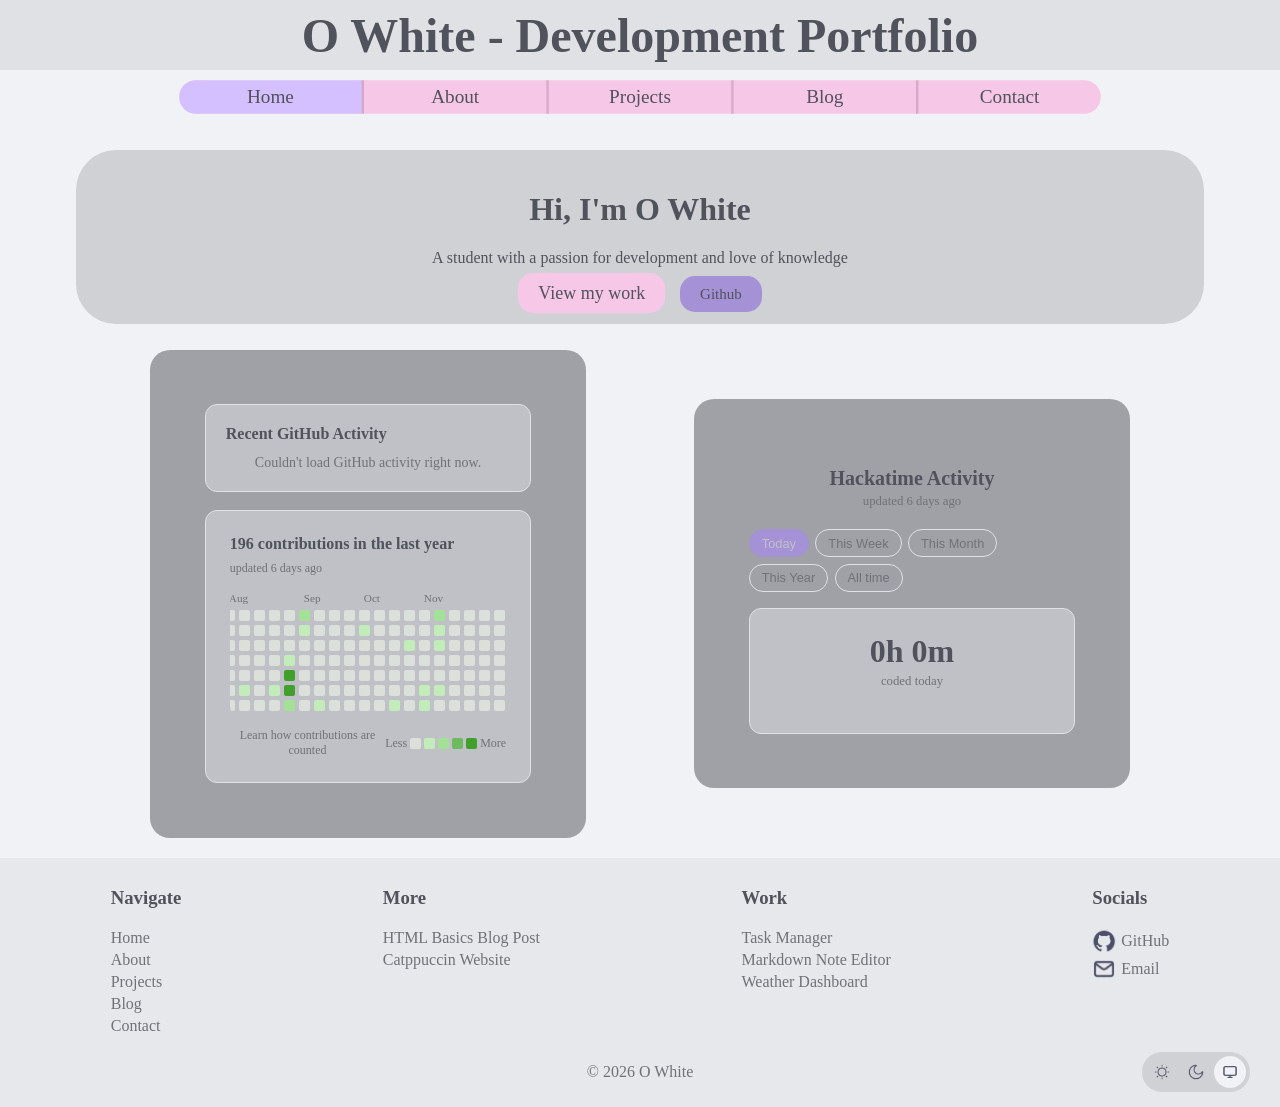
<file: index.html>
<!doctype html>
<html>
  <head>
    <meta charset="utf-8" />
    <title>O White Development Portfolio</title>
    <meta name="description" content="" />
    <meta name="viewport" content="width=device-width, initial-scale=1" />
    <link id="mainstyle" rel="stylesheet" href="./lightmodestyle.css" />
  </head>
  <body>
    <div class="headersection">
      <div class="sitetitle">O White - Development Portfolio</div>
      <div class="navbar">
        <a class="navbar_item active" href="./index.html">Home</a>
        <a class="navbar_item" href="./about.html">About</a>
        <a class="navbar_item" href="./projects.html">Projects</a>
        <a class="navbar_item" href="./blog.html">Blog</a>
        <a class="navbar_item" href="./contact.html">Contact</a>
      </div>
    </div>
    <div class="hero">
      <h1>Hi, I'm O White</h1>
      <p>A student with a passion for development and love of knowledge</p>
      <div class="cta-buttons">
        <a href="./projects.html" class="cta-button-1">View my work</a>
        <a href="https://github.com/Astral-Scribe" class="cta-button-2">Github</a>
      </div>
    </div>
    <div class="trackercards">
      <div class="trackercard">
        <div class="githubtracker">
          <div id="gh-tracker">
            <h3>Recent GitHub Activity <span class="gh-updated" id="gh-updated"></span></h3>
            <div id="gh-tracker-body" class="gh-loading">Loading…</div>
          </div>
        </div>
        <br>
        <div class="commitgraph">
          <div id="cg-card">
            <div id="cg-header">
              <span id="cg-title">Loading…</span>
              <span id="cg-updated"></span>
            </div>
            <div id="cg-scroll">
              <div id="cg-months"></div>
              <div id="cg-grid-wrap">
                <div id="cg-daylabels">
                  <span></span><span>Mon</span><span></span><span>Wed</span><span></span><span>Fri</span><span></span>
                </div>
                <div id="cg-grid"></div>
              </div>
            </div>
            <div id="cg-footer">
              <span>Learn how contributions are counted</span>
              <div id="cg-legend">
                Less
                <span class="cg-day" data-level="0"></span>
                <span class="cg-day" data-level="1"></span>
                <span class="cg-day" data-level="2"></span>
                <span class="cg-day" data-level="3"></span>
                <span class="cg-day" data-level="4"></span>
                More
              </div>
            </div>
          </div>
        </div>
      </div>
      <div class="trackercard">
        <div class="hackatimedashboard">
          <div id="hd-dashboard">
            <h1>Hackatime Activity</h1>
            <div id="hd-updated">Loading…</div>
            <div class="hd-tabs" id="hd-tabs"></div>
            <div class="hd-card" id="hd-card">
              <div class="hd-loading">Loading stats…</div>
            </div>
          </div>
        </div>
      </div>
    </div>
    <div class="footersection">
      <div class="linksections">
        <div class="linksection">
          <h3>Navigate</h3>
          <a href="./index.html">Home</a>
          <a href="./about.html">About</a>
          <a href="./projects.html">Projects</a>
          <a href="./blog.html">Blog</a>
          <a href="./contact.html">Contact</a>
        </div>
        <div class="linksection">
          <h3>More</h3>
          <a href="./blogposts/05102023-A/post.html">HTML Basics Blog Post</a>
          <a href="https://catppuccin.com/">Catppuccin Website</a>
        </div>
        <div class="linksection">
          <h3>Work</h3>
          <a href="./projects/27022024-A/project.html">Task Manager</a>
          <a href="./projects/29032024-A/project.html">Markdown Note Editor</a>
          <a href="./projects/14012024-A/project.html">Weather Dashboard</a>
        </div>
        <div class="linksection">
          <h3>Socials</h3>
          <a href="https://github.com/Astral-Scribe"><img src="./images/icons/github_icon.png" alt="" class="socialicon" data-icon="github"/>GitHub</a>
          <a href="mailto:self-taught-scribe@outlook.com?subject=Reaching%20out%20from%20your%20portfolio"><img src="./images/icons/email_icon.png" alt="" class="socialicon" data-icon="email"/>Email</a>
        </div>
      </div>
      <p class="copyright">© 2026 O White</p>
      <div class="themeswitcher">
        <button class="theme-button" id="light-button" aria-label="Light mode">
          <img src="./images/icons/sun_icon.png" alt="" class="theme-icon">
        </button>
        <button class="theme-button" id="dark-button" aria-label="Dark mode">
          <img src="./images/icons/moon_icon.png" alt="" class="theme-icon">
        </button>
        <button class="theme-button" id="system-button" aria-label="System mode">
          <img src="./images/icons/computer_icon.png" alt="" class="theme-icon">
        </button>
      </div>
    </div>
    <script src="./scripts/theme.js"></script>  
    <script src="./scripts/gitcommittracker.js"></script>
    <script src="./scripts/githubcontributiongraph.js"></script>
    <script src="./scripts/hackatimedashboard.js"></script>
  </body>
</html>
</file>
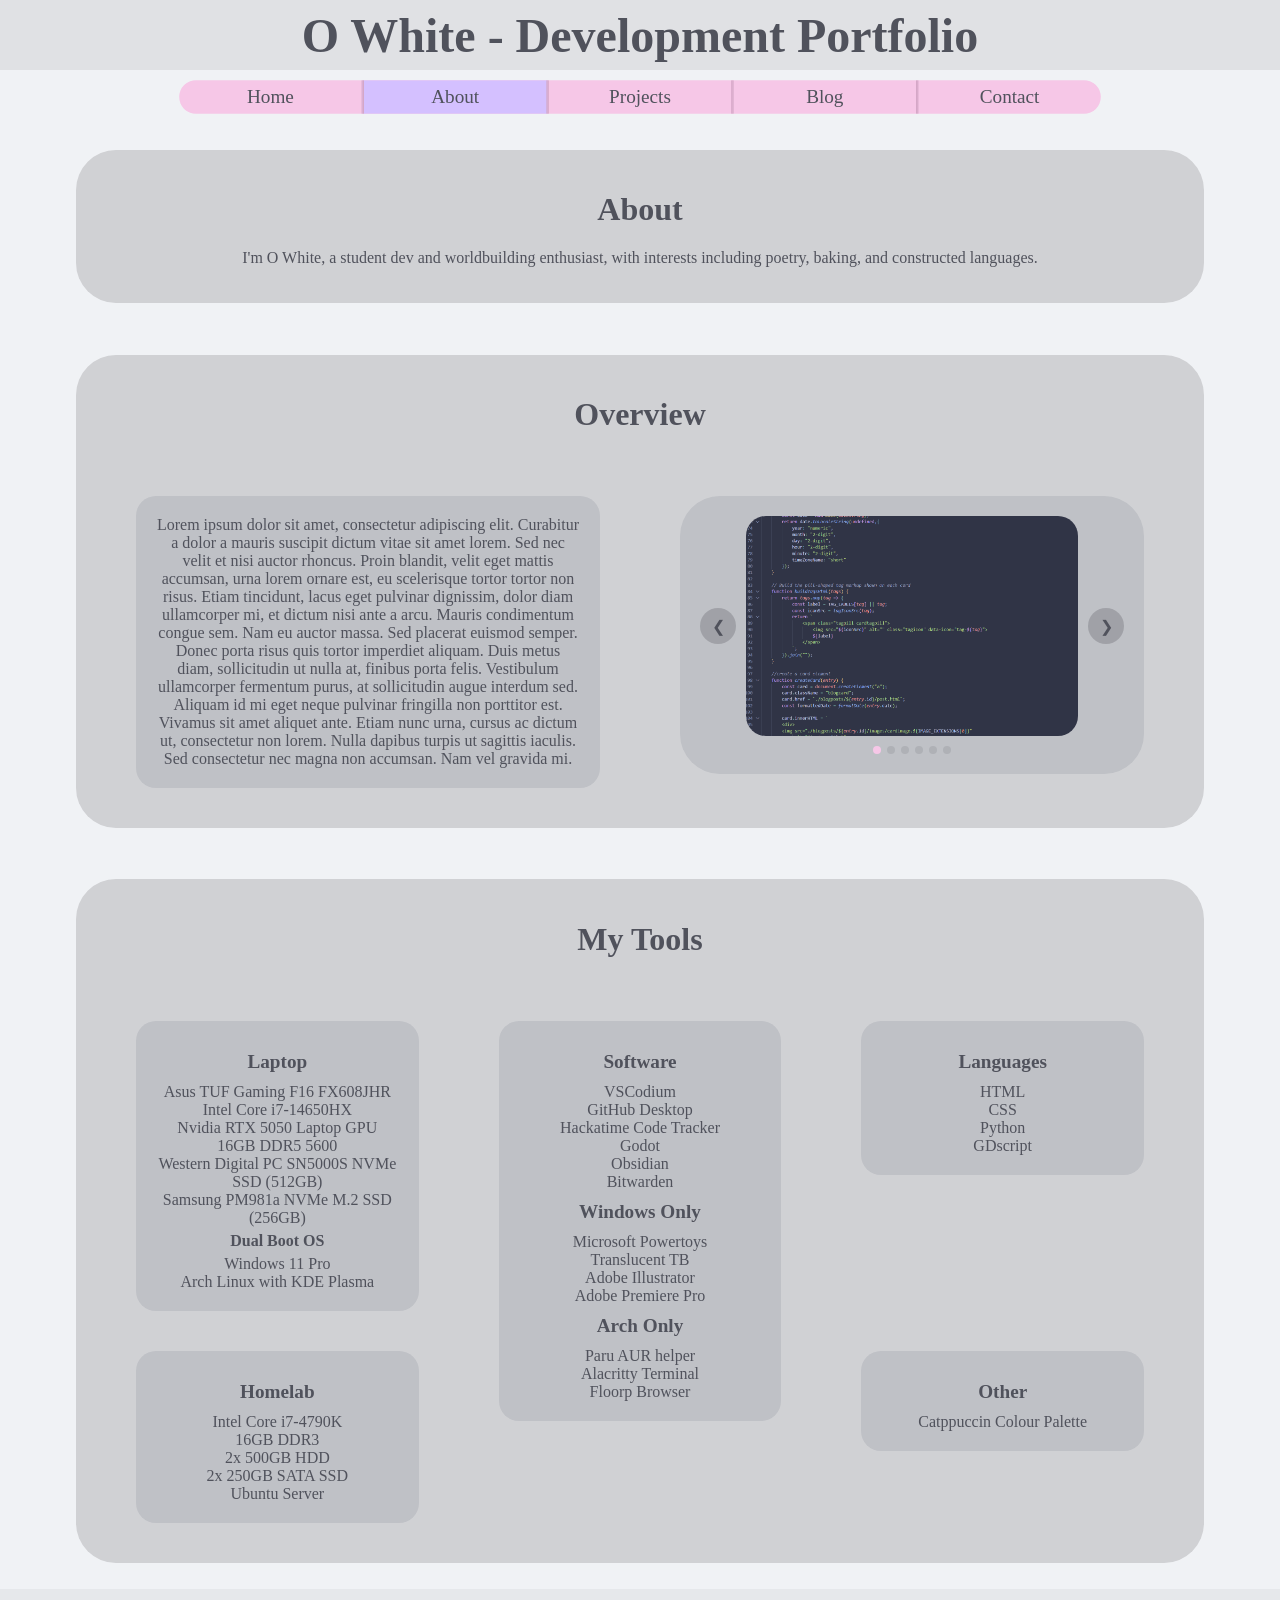
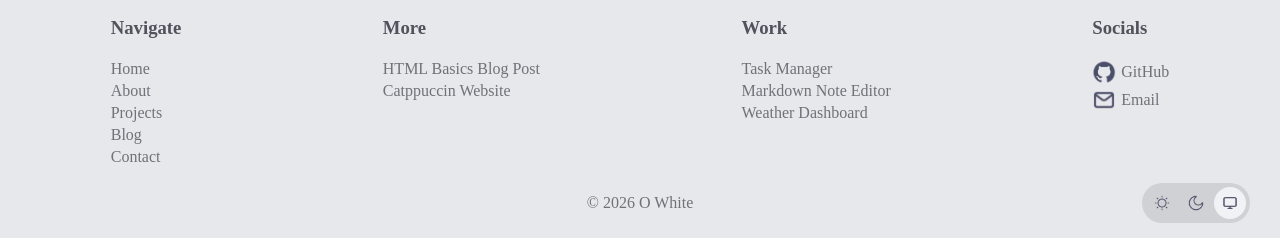
<file: about.html>
<!doctype html>
<html>
  <head>
    <meta charset="utf-8" />
    <title>About - O White Development Portfolio</title>
    <meta name="description" content="" />
    <meta name="viewport" content="width=device-width, initial-scale=1" />
    <link id="mainstyle" rel="stylesheet" href="./lightmodestyle.css" />
  </head>
  <body>
    <div class="headersection">
      <div class="sitetitle">O White - Development Portfolio</div>
      <div class="navbar">
        <a class="navbar_item" href="./index.html">Home</a>
        <a class="navbar_item active" href="./about.html">About</a>
        <a class="navbar_item" href="./projects.html">Projects</a>
        <a class="navbar_item" href="./blog.html">Blog</a>
        <a class="navbar_item" href="./contact.html">Contact</a>
      </div>
    </div>
    <div class="hero">
      <h1>About</h1>
      <p>I'm O White, a student dev and worldbuilding enthusiast, with interests including poetry, baking, and constructed languages.</p>
    </div>
    <div class="overview"> 
      <h1 class="sectionheader">Overview</h1>
      <div class="overviewtext"> Lorem ipsum dolor sit amet, consectetur adipiscing elit. Curabitur a dolor a mauris suscipit dictum vitae sit amet lorem. 
        Sed nec velit et nisi auctor rhoncus. Proin blandit, velit eget mattis accumsan, urna lorem ornare est, eu scelerisque tortor tortor non risus. 
        Etiam tincidunt, lacus eget pulvinar dignissim, dolor diam ullamcorper mi, et dictum nisi ante a arcu. Mauris condimentum congue sem. Nam eu auctor massa. 
        Sed placerat euismod semper. Donec porta risus quis tortor imperdiet aliquam. Duis metus diam, sollicitudin ut nulla at, finibus porta felis. Vestibulum ullamcorper fermentum purus, at sollicitudin augue interdum sed. 
        Aliquam id mi eget neque pulvinar fringilla non porttitor est. Vivamus sit amet aliquet ante. Etiam nunc urna, cursus ac dictum ut, consectetur non lorem. Nulla dapibus turpis ut sagittis iaculis. 
        Sed consectetur nec magna non accumsan. Nam vel gravida mi. 
      </div>
      <div class="gallery">
        <div class="carousel" id="carousel">
          <button class="carouselbtn prev" onclick="prevSlide()" aria-label="Previous image">&#10094;</button>
          <div class="carouseltrackwrap">
            <div class="carouseltrack" id="carouselTrack">
              <img src="./images/gallery/galleryimg1.png" alt="A code editor with some javascript" class="carouselimg">
              <img src="./images/gallery/galleryimg2.png" alt="A terminal response to a fastfetch command" class="carouselimg">
              <img src="./images/gallery/galleryimg3.jpg" alt="Top view of freshly baked artisan bread on a wooden board with a bread knife" class="carouselimg">
              <img src="./images/gallery/galleryimg4.jpg" alt="A close up of a fountain pen resting on an open notebook" class="carouselimg">
              <img src="./images/gallery/galleryimg5.jpg" alt="A fantasy map drawn in pen" class="carouselimg">
              <img src="./images/gallery/galleryimg6.jpg" alt="A laptop desk setup" class="carouselimg">
            </div>
          </div>
          <button class="carouselbtn next" onclick="nextSlide()" aria-label="Next image">&#10095;</button>
        </div>
        <div class="carouseldots" id="carouselDots"></div>
      </div>
    </div>
    <div class="tools">
      <h1 class="sectionheader">My Tools</h1>
      <ul class="toolsection1"><h3>Laptop</h3>
        <li>Asus TUF Gaming F16 FX608JHR</li>
        <li>Intel Core i7-14650HX</li>
        <li>Nvidia RTX 5050 Laptop GPU</li>
        <li>16GB DDR5 5600</li>
        <li>Western Digital PC SN5000S NVMe SSD (512GB)</li>
        <li>Samsung PM981a NVMe M.2 SSD (256GB)</li>
        <h4>Dual Boot OS</h4>
        <li>Windows 11 Pro </li>
        <li>Arch Linux with KDE Plasma</li>
      </ul>
      <ul class="toolsection2"><h3>Homelab</h3>
        <li>Intel Core i7-4790K</li>
        <li>16GB DDR3</li>
        <li>2x 500GB HDD</li>
        <li>2x 250GB SATA SSD</li>
        <li>Ubuntu Server</li>
      </ul>
      <ul class="toolsection3"><h3>Software</h3>
        <li>VSCodium</li>
        <li>GitHub Desktop</li>
        <li>Hackatime Code Tracker</li>
        <li>Godot</li>
        <li>Obsidian</li>
        <li>Bitwarden</li>
        <h3>Windows Only</h3>
        <li>Microsoft Powertoys</li>
        <li>Translucent TB</li>
        <li>Adobe Illustrator</li>
        <li>Adobe Premiere Pro</li>
        <h3>Arch Only</h3>
        <li>Paru AUR helper</li>
        <li>Alacritty Terminal</li>
        <li>Floorp Browser</li>
      </ul>
      <ul class="toolsection4"><h3>Languages</h3>
        <li>HTML</li>
        <li>CSS</li>
        <li>Python</li>
        <li>GDscript</li>
      </ul>
      <ul class="toolsection5"><h3>Other</h3>
        <li>Catppuccin Colour Palette</li>
      </ul>
    </div>
    <div class="footersection">
      <div class="linksections">
        <div class="linksection">
          <h3>Navigate</h3>
          <a href="./index.html">Home</a>
          <a href="./about.html">About</a>
          <a href="./projects.html">Projects</a>
          <a href="./blog.html">Blog</a>
          <a href="./contact.html">Contact</a>
        </div>
        <div class="linksection">
          <h3>More</h3>
          <a href="./blogposts/05102023-A/post.html">HTML Basics Blog Post</a>
          <a href="https://catppuccin.com/">Catppuccin Website</a>
        </div>
        <div class="linksection">
          <h3>Work</h3>
          <a href="./projects/27022024-A/project.html">Task Manager</a>
          <a href="./projects/29032024-A/project.html">Markdown Note Editor</a>
          <a href="./projects/14012024-A/project.html">Weather Dashboard</a>
        </div>
        <div class="linksection">
          <h3>Socials</h3>
          <a href="https://github.com/Astral-Scribe"><img src="./images/icons/github_icon.png" alt="" class="socialicon" data-icon="github"/>GitHub</a>
          <a href="mailto:self-taught-scribe@outlook.com?subject=Reaching%20out%20from%20your%20portfolio"><img src="./images/icons/email_icon.png" alt="" class="socialicon" data-icon="email"/>Email</a>
        </div>
      </div>
      <p class="copyright">© 2026 O White</p>
      <div class="themeswitcher">
        <button class="theme-button" id="light-button" aria-label="Light mode">
          <img src="./images/icons/sun_icon.png" alt="" class="theme-icon">
        </button>
        <button class="theme-button" id="dark-button" aria-label="Dark mode">
          <img src="./images/icons/moon_icon.png" alt="" class="theme-icon">
        </button>
        <button class="theme-button" id="system-button" aria-label="System mode">
          <img src="./images/icons/computer_icon.png" alt="" class="theme-icon">
        </button>
      </div>
    </div>
    <script src="./scripts/theme.js"></script>  
    <script src="./scripts/gallery.js"></script>
  </body>
</html>
</file>
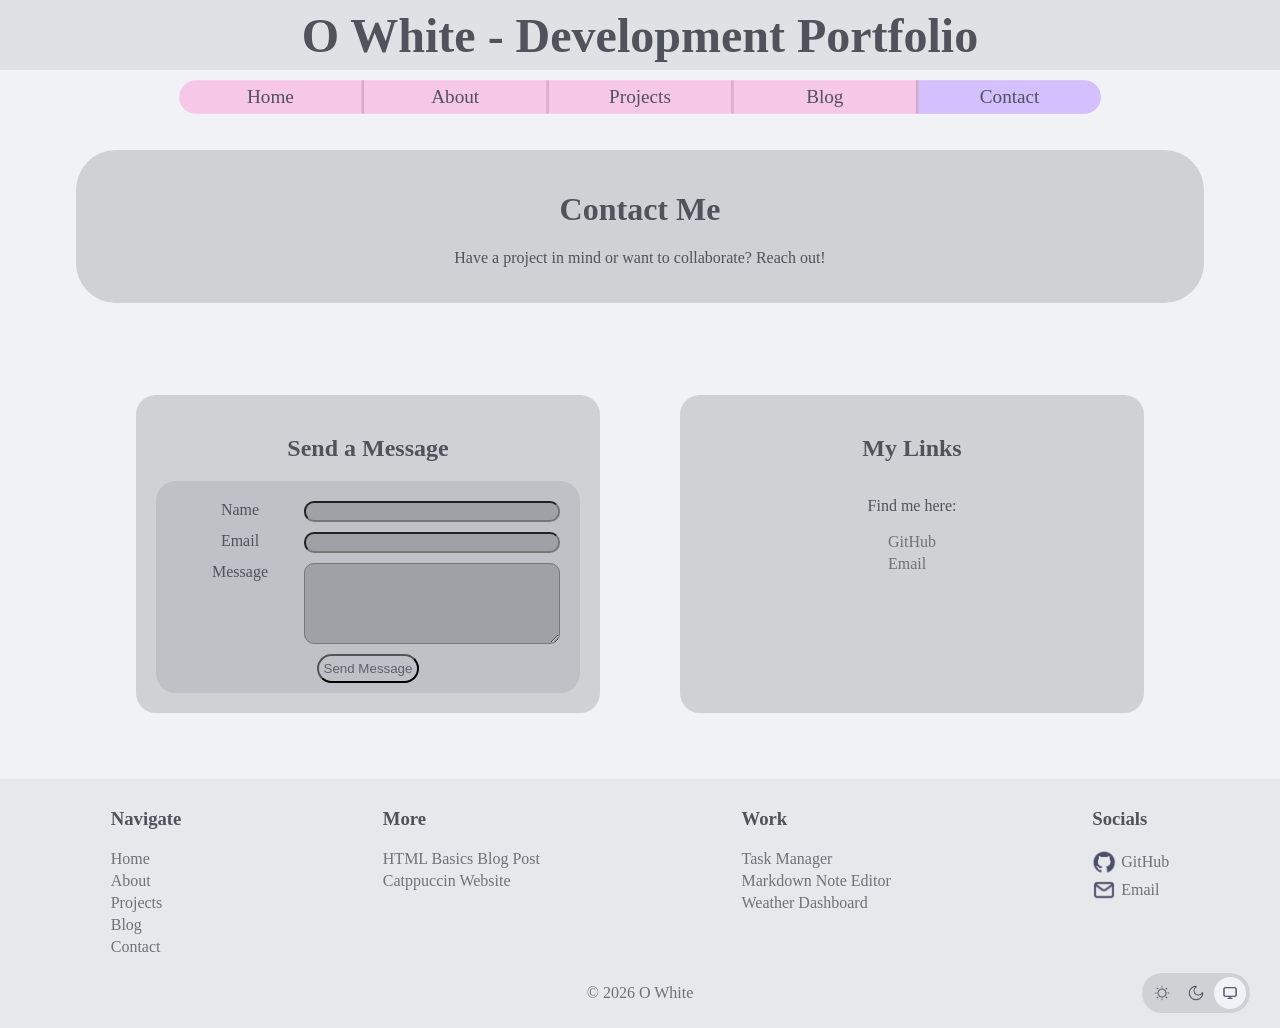
<file: contact.html>
<!doctype html>
<html>
  <head>
    <meta charset="utf-8" />
    <title>Contact - O White Development Portfolio</title>
    <meta name="description" content="" />
    <meta name="viewport" content="width=device-width, initial-scale=1" />
    <link id="mainstyle" rel="stylesheet" href="./lightmodestyle.css" />
  </head>
  <body>
    <div class="headersection">
      <div class="sitetitle">O White - Development Portfolio</div>
      <div class="navbar">
        <a class="navbar_item" href="./index.html">Home</a>
        <a class="navbar_item" href="./about.html">About</a>
        <a class="navbar_item" href="./projects.html">Projects</a>
        <a class="navbar_item" href="./blog.html">Blog</a>
        <a class="navbar_item active" href="./contact.html">Contact</a>
      </div>
    </div>
        <div class="hero">
      <h1>Contact Me</h1>
      <p>Have a project in mind or want to collaborate? Reach out!</p>
    </div>
    <div class="contactsection">
      <div class="contactform">
        <h2>Send a Message</h2>
        <form class="formgroups">
          <div class="formgroup">
            <label for="name">Name</label>
            <input type="text" id="name" name="name" required />
          </div>
          <div class="formgroup">
            <label for="email">Email</label>
            <input type="email" id="email" name="email" required />
          </div>
          <div class="formgroup">
            <label for="message">Message</label>
            <textarea id="message" name="message" rows="5" required></textarea>
          </div>
          <button type="submit" class="submitbtn">Send Message</button>
        </form>
      </div>
      <div class="contactinfo">
        <h2>My Links</h2>
        <p>Find me here:</p>
        <div class="sociallinks">
          <a href="https://github.com/Astral-Scribe">GitHub</a>
          <a href="mailto:self-taught-scribe@outlook.com?subject=Reaching%20out%20from%20your%20portfolio">Email</a>
        </div>
      </div>
    </div>
    <div class="footersection"> 
      <div class="linksections">
        <div class="linksection">
          <h3>Navigate</h3>
          <a href="./index.html">Home</a>
          <a href="./about.html">About</a>
          <a href="./projects.html">Projects</a>
          <a href="./blog.html">Blog</a>
          <a href="./contact.html">Contact</a>
        </div>
        <div class="linksection">
          <h3>More</h3>
          <a href="./blogposts/05102023-A/post.html">HTML Basics Blog Post</a>
          <a href="https://catppuccin.com/">Catppuccin Website</a>
        </div>
        <div class="linksection">
          <h3>Work</h3>
          <a href="./projects/27022024-A/project.html">Task Manager</a>
          <a href="./projects/29032024-A/project.html">Markdown Note Editor</a>
          <a href="./projects/14012024-A/project.html">Weather Dashboard</a>
        </div>
        <div class="linksection">
          <h3>Socials</h3>
          <a href="https://github.com/Astral-Scribe"><img src="./images/icons/github_icon.png" alt="" class="socialicon" data-icon="github"/>GitHub</a>
          <a href="mailto:self-taught-scribe@outlook.com?subject=Reaching%20out%20from%20your%20portfolio"><img src="./images/icons/email_icon.png" alt="" class="socialicon" data-icon="email"/>Email</a>
        </div>
      </div>
      <p class="copyright">© 2026 O White</p>
      <div class="themeswitcher">
        <button class="theme-button" id="light-button" aria-label="Light mode">
          <img src="./images/icons/sun_icon.png" alt="" class="theme-icon">
        </button>
        <button class="theme-button" id="dark-button" aria-label="Dark mode">
          <img src="./images/icons/moon_icon.png" alt="" class="theme-icon">
        </button>
        <button class="theme-button" id="system-button" aria-label="System mode">
          <img src="./images/icons/computer_icon.png" alt="" class="theme-icon">
        </button>
      </div>
    </div>
    </div>
    <script src="./scripts/theme.js"></script>  
  </body>
</html>
</file>
<file: lightmodestyle.css>
:root {
  --crust: oklch(91% 1% 265); /*catppuccin-crust*/
  --mantle: oklch(93% 1% 265); /*catppuccin-mantle*/
  --base: oklch(96% 1% 265); /*catppuccin-base*/
  --div-0: oklch(86% 1% 268); /*catppuccin-surface0*/
  --div-1: oklch(81% 2% 271); /*catppuccin-surface1*/
  --div-2: oklch(76% 2% 273); /*catppuccin-surface2*/
  --card-0: oklch(71% 2% 275); /*catppuccin-overlay0*/
  --card-1: oklch(65% 3% 278); /*catppuccin-overlay1*/
  --overlay: oklch(60% 3% 279); /*catppuccin-overlay2*/
  --subtext-0: oklch(55% 3% 279); /*catppuccin-subtext0*/
  --subtext-1: oklch(49% 4% 279); /*catppuccin-subtext1*/
  --text: oklch(44% 4% 279); /*catppuccin-text*/
  --accent-pink: oklch(88% 17% 338); /*catppuccin-pink + 15% lightness*/
  --accent-mauve: oklch(70% 25% 297); /*catppuccin-mauve + 15% lightness*/
  --cg-level-0: oklch(0.9 0.01 140.445); 
  --cg-level-1: oklch(0.9 0.08 140.445);
  --cg-level-2: oklch(0.85 0.12 140.445);
  --cg-level-3: oklch(0.72 0.15 140.445);
  --cg-level-4: oklch(0.625 0.177 140.445); /*used catppuccin-green for hue*/
}

html {
  scrollbar-width: thin;
  scrollbar-color: var(--card-0) var(--base);
  height: 100%;
}
::-webkit-scrollbar {
  width: 8px;
}
::-webkit-scrollbar-track {
  background: var(--base);
}
::-webkit-scrollbar-thumb {
  background: var(--card-0);
  border-radius: 10px;
}
::-webkit-scrollbar-thumb:hover {
  background: var(--card-1);
}
html,
body {
  margin: 0;
  padding: 0;
}

body {
  background-color: var(--base);
  color: var(--text);
  display: flex;
  flex-direction: column;
  min-height: 100vh;
}
.headersection {
  .sitetitle {
    color: var(--text);
    background-color: var(--crust);
    font-size: 48px;
    font-weight: bold;
    text-align: center;
    margin: 0px auto 10px;
    padding: 0.6%;
  }
  .navbar {
    border-radius: 40px;
    background-color: var(--accent-pink);
    display: flex;
    justify-content: space-around;
    overflow: auto;
    .navbar_item {
      border-color: oklch(from var(--accent-pink) calc(l - 0.1) c h);
      border-width: 0px 0.5px;
      border-style: solid;
      padding: 5px 15px;
      flex: 1;
      text-align: center;
      color: var(--text);
      text-decoration: none;
      font-weight: semi-bold;
    }
    .navbar_item.active{
      background-color: oklch(from var(--accent-mauve) calc(l + 0.15) c h);
    }
    .navbar_item:hover, .navbar_item.active:hover{
      background-color: var(--accent-mauve);
      }
    :first-child {
      border-left: 0px;
    }
    :last-child {
      border-right: 0px;
    }
    width: 60%;
    margin: 1% auto;
    scale: 120%;
  }
}
.hero {
  background-color: var(--div-0);
  border-radius: 40px;
  padding: 20px;
  margin: 2% auto;
  width: 85%;
  text-align: center;
  img{
    max-width: 70%;
    min-width: 4%;
    border-radius: 40px;
  }
}
.footersection {
  .linksections {
    display: flex;
    flex-direction: row;
    justify-content: space-around;
    flex-wrap: wrap;
    .linksection {
      flex: 0 0 auto;
      text-align: left;
      color: var(--text);
      text-decoration: none;
      font-weight: semi-bold;
      display: flex;
      flex-direction: column;
      a {
        display: flex;
        align-items: center;
        padding: 2px 0;
        color: var(--subtext-0);
        text-decoration: none;
        &:hover {
          color: var(--accent-mauve);
        }
      }
      .socialicon {
        max-width: 1.5em;
        max-height: 1.5em;
        margin-right: 5px;
      }
    }
    grid-area: linksections;
    padding-bottom: 10px;
  }
  .copyright {
    grid-area: copyright;
    text-align: center;
    color: var(--subtext-0);
  }
  .themeswitcher {
    grid-area: themeswitcher;
    display: flex;
    flex-direction: row;
    justify-content: flex-begin;
    align-items: center;
    background-color: var(--div-0);
    border-radius: 50px;
    padding: 4px;
    gap: 2px;
    width: fit-content;
    margin-left: auto;
    margin-right: 20px;
    .theme-button {
      background: none;
      border: none;
      border-radius: 50px;
      width: 32px;
      height: 32px;
      display: flex;
      align-items: center;
      justify-content: center;
      cursor: pointer;
      transition: background-color 0.2s;
      &.active {
        background-color: var(--base);
      }
      &:hover:not(.active) {
        background-color: var(--div-1);
      }
      .theme-icon {
        width: 16px;
        height: 16px;
      }
    }
  }
  background-color: var(--mantle);
  margin-top: auto;
  padding: 10px;
  display: grid;
  grid-template-columns: 1fr 1fr 1fr;
  grid-template-areas:
    "linksections linksections linksections "
    ". copyright themeswitcher";
  align-items: center;
  justify-content: center;
}
/* Homepage styles */
.cta-buttons {
  .cta-button-1 {
    background-color: var(--accent-pink);
    color: var(--text);
    border: none;
    border-radius: 15px;
    padding: 10px 20px;
    margin: 0.5%;
    font-size: 18px;
    cursor: pointer;
    text-decoration: none;
  }
  .cta-button-2 {
    background-color: var(--accent-mauve);
    color: var(--text);
    border: none;
    border-radius: 15px;
    padding: 10px 20px;
    margin: 0.5%;
    font-size: 15px;
    cursor: pointer;
    text-decoration: none;
  }
}
.trackercards {
  text-align: center;
  display: flex;
  flex-direction: row;
  justify-content: space-around;
  align-items: center;
  width: 85%;
  margin: 0 auto;
  margin-bottom: 20px;
  .trackercard {
    background-color: var(--card-0);
    border-radius: 20px;
    padding: 5%;
    width: 30%;
    .githubtracker{
      #gh-tracker {
        max-width: 480px;
        background: var(--div-1) ;
        border: 1px solid var(--crust);
        border-radius: 12px;
        padding: 1.25rem;
        color: var(--text);
      }
      #gh-tracker h3 {
        margin: 0 0 0.75rem;
        font-size: 1rem;
        display: flex;
        align-items: center;
        justify-content: space-between;
        gap: 0.5rem;
      }
      #gh-tracker h3 .gh-updated {
        font-size: 0.75rem;
        font-weight: 400;
        color: var(--subtext-0);
      }
      .gh-event {
        display: flex;
        justify-content: space-between;
        gap: 1rem;
        padding: 0.5rem 0;
        border-bottom: 1px solid var(--crust);
        font-size: 0.875rem;
      }
      .gh-event:last-child { border-bottom: none; }
      .gh-event-repo { color: var(--accent-pink); font-weight: 600; text-decoration: none; }
      .gh-event-meta { color: var(--subtext-0); white-space: nowrap; }
      .gh-loading, .gh-error { color: var(--subtext-0); font-size: 0.875rem; }
    }
    .commitgraph{
      #cg-card {
        max-width: 780px;
        background-color: var(--div-1);
        border: 1px solid var(--crust);
        border-radius: 12px;
        padding: 1.5rem;
      }
      #cg-header {
        display: flex;
        justify-content: space-between;
        align-items: baseline;
        margin-bottom: 1rem;
        flex-wrap: wrap;
        gap: 0.5rem;
      }
      #cg-title { font-size: 1rem; font-weight: 600; }
      #cg-updated { font-size: 0.75rem; color: var(--subtext-0); }
      #cg-scroll {
        overflow-x: auto;
        padding-bottom: 0.25rem;
        scrollbar-width: thin;
        scrollbar-color: var(--crust) transparent;
        border-radius: 10px;
      }
      #cg-scroll::-webkit-scrollbar {
        height: 6px;
        border-radius: 10px;
      }
      #cg-scroll::-webkit-scrollbar-track {
        background: transparent;
        border-radius: 10px;
      }
      #cg-scroll::-webkit-scrollbar-thumb {
        background: var(--card-0);
        border-radius: 10px;
      }
      #cg-scroll::-webkit-scrollbar-thumb:hover {
        background: var(--card-1);
        border-radius: 10px;
      }
      #cg-months {
        display: grid;
        grid-auto-flow: column;
        grid-auto-columns: 12px;
        font-size: 0.7rem;
        color: var(--subtext-0);
        margin-bottom: 0.25rem;
        height: 14px;
        gap: 3px;
        text-align: right;
      }
      #cg-grid-wrap {
        display: flex;
        gap: 0.35rem;
      }

      #cg-daylabels {
        display: grid;
        grid-template-rows: repeat(7, 12px);
        gap: 3px;
        font-size: 0.65rem;
        color: var(--subtext-0);
        line-height: 12px;
      }
      #cg-grid {
        display: grid;
        grid-auto-flow: column;
        grid-auto-columns: 12px;
        grid-template-rows: repeat(7, 12px);
        gap: 3px;
      }
      .cg-day {
        width: 11px;
        height: 11px;
        border-radius: 2px;
        background: var(--cg-level-0);
      }
      .cg-day[data-level="1"] { background: var(--cg-level-1); }
      .cg-day[data-level="2"] { background: var(--cg-level-2); }
      .cg-day[data-level="3"] { background: var(--cg-level-3); }
      .cg-day[data-level="4"] { background: var(--cg-level-4); }
      #cg-footer {
        display: flex;
        justify-content: space-between;
        align-items: center;
        margin-top: 0.75rem;
        font-size: 0.75rem;
        color: var(--subtext-0);
      }
      #cg-legend { display: flex; align-items: center; gap: 3px; }
      #cg-legend .cg-day { cursor: default; }
      .cg-loading, .cg-error { color: var(--subtext-0); font-size: 0.875rem; }
    }
    .hackatimedashboard{
        #hd-dashboard {
          max-width: 560px;
          margin: 0 auto;
        }
        #hd-dashboard h1 {
          font-size: 1.25rem;
          margin-bottom: 0.25rem;
        }
        #hd-updated {
          font-size: 0.8rem;
          color: var(--subtext-0);
          margin-bottom: 1.25rem;
        }
        .hd-tabs {
          display: flex;
          gap: 0.4rem;
          margin-bottom: 1rem;
          flex-wrap: wrap;
        }
        .hd-tab {
          font-size: 0.8rem;
          padding: 0.35rem 0.75rem;
          border-radius: 999px;
          border: 1px solid var(--crust);
          background: transparent;
          color: var(--subtext-0);
          cursor: pointer;
        }
        .hd-tab.active {
          background: var(--accent-mauve);
          color: var(--div-1);
          border-color: var(--accent-mauve);
        }
        .hd-card {
          background: var(--div-1);
          border: 1px solid var(--crust);
          border-radius: 12px;
          padding: 1.5rem;
        }
        .hd-total {
          font-size: 2rem;
          font-weight: 700;
          margin-bottom: 0.25rem;
        }
        .hd-total-label {
          font-size: 0.8rem;
          color: var(--subtext-0);
          margin-bottom: 1.25rem;
        }
        .hd-projects-heading {
          font-size: 0.8rem;
          color: var(--subtext-0);
          margin-bottom: 0.5rem;
          text-transform: uppercase;
          letter-spacing: 0.03em;
        }
        .hd-project {
          display: flex;
          justify-content: space-between;
          gap: 1rem;
          padding: 0.5rem 0;
          border-bottom: 1px solid var(--crust);
          font-size: 0.9rem;
        }
        .hd-project:last-child { border-bottom: none; }
        .hd-project-time { color: var(--subtext-0); white-space: nowrap; }
        .hd-note {
          font-size: 0.8rem;
          color: var(--subtext-0);
          font-style: italic;
        }
        .hd-loading, .hd-error {
          color: var(--subtext-0);
          font-size: 0.9rem;
        }
    }
  }
}
/*About page styles*/
.overview{
  background-color: var(--div-0);
  border-radius: 40px;
  padding: 20px;
  margin: 2% auto;
  width: 85%;
  text-align: center;
  display: grid;
  grid-template-columns: 1fr 1fr;
  grid-template-areas:
    "sectionheader sectionheader"
    "overviewtext gallery";
  align-items: start;
  overflow: auto;
  .sectionheader{
    grid-area: sectionheader;
    padding-bottom: 2%;
    align-self: center;
  }
  .overviewtext{
    grid-area: overviewtext;
    background-color: var(--div-1);
    margin: 40px;
    padding: 20px;
    border-radius: 20px;
    margin-top: 20px;
    margin-bottom: 20px;
  }
  .gallery{
  grid-area: gallery;
  background-color: var(--div-1);
  margin: 40px;
  padding: 20px;
  border-radius: 40px;
  margin-top: 20px;
  margin-bottom: 20px;
  .carousel{
    display: flex;
    align-items: center;
    gap: 10px;
    .carouseltrackwrap{
      overflow: hidden;
      border-radius: 20px;
      flex: 1;
    }
      .carouseltrack{
        display: flex;
        transition: transform 0.4s ease;
        .carouselimg{
          max-width: 100%;
          flex: 0 0 100%;
          height: 220px;
          object-fit: cover;
        }
      }
      .carouselbtn{
        background-color: var(--card-0);
        color: var(--text);
        border: none;
        border-radius: 50%;
        width: 36px;
        height: 36px;
        flex-shrink: 0;
        font-size: 16px;
        cursor: pointer;
        &:hover{
          background-color: var(--accent-pink);
        }
      }
    }
    .carouseldots{
      display: flex;
      justify-content: center;
      gap: 6px;
      margin-top: 10px;
      .dot{
        width: 8px;
        height: 8px;
        border-radius: 50%;
        background-color: var(--div-2);
        cursor: pointer;
        &.active{
          background-color: var(--accent-pink);
        }
      }
    }
  }
}
.tools{
  background-color: var(--div-0);
  border-radius: 40px;
  padding: 20px;
  margin: 2% auto;
  width: 85%;
  text-align: center;
  display: grid;
  grid-template-columns: 1fr 1fr 1fr;
  grid-template-areas:
    "sectionheader sectionheader sectionheader"
    "toolsection1 toolsection3 toolsection4 "
    "toolsection2 toolsection3 toolsection5";
  align-items: start;
  overflow: auto;
  ul{
    list-style: none;
    padding: 0;
    margin: 0;
    h3{
      font-size: larger;
      margin: 10px auto;
    }
    h4{
      font-weight: 600;
      font-size: medium;
      margin: 5px auto;
    }
  }
  .sectionheader{
    grid-area: sectionheader;
    padding-bottom: 2%;
    align-self: center;
  }
  .toolsection1{
    grid-area: toolsection1;
    background-color: var(--div-1);
    margin: 40px;
    padding: 20px;
    border-radius: 20px;
    margin-top: 20px;
    margin-bottom: 20px;
  }
  .toolsection2{
    grid-area: toolsection2;
    background-color: var(--div-1);
    margin: 40px;
    padding: 20px;
    border-radius: 20px;
    margin-top: 20px;
    margin-bottom: 20px;
  }
  .toolsection3{
    grid-area: toolsection3;
    background-color: var(--div-1);
    margin: 40px;
    padding: 20px;
    border-radius: 20px;
    margin-top: 20px;
    margin-bottom: 20px;
  }
  .toolsection4{
    grid-area: toolsection4;
    background-color: var(--div-1);
    margin: 40px;
    padding: 20px;
    border-radius: 20px;
    margin-top: 20px;
    margin-bottom: 20px;
  }
  .toolsection5{
    grid-area: toolsection5;
    background-color: var(--div-1);
    margin: 40px;
    padding: 20px;
    border-radius: 20px;
    margin-top: 20px;
    margin-bottom: 20px;
  }
}
/*Projects page styles */
.projectssection{
  padding: 20px;
  margin: 2% auto;
  width: 85%;
  text-align: center;
  color: var(--text);
  background-color: var(--div-0);
  padding: 20px;
  border-radius: 20px;
  margin-top: 20px;
  margin-bottom: 20px;
  .filtercontrols{
    background-color: var(--card-0);
    padding: 20px;
    border-radius: 20px;
    margin: 30px;
    display: flex;
    flex-direction: column;
    align-items: center;
    gap: 15px;
    .sorttoggle{
      display: inline-flex;
      align-items: center;
      gap: 0.35rem;
      font-size: 0.85rem;
        padding: 0.3rem 0.8rem;
      border-radius: 20px;
      background: var(--div-2);
      color: var(--text);
      cursor: pointer;
      &:hover{
        background-color: var(--accent-mauve);
      }
    }  
    .tagfilter {
      display: flex;
      flex-wrap: wrap;
      gap: 0.4rem;
      justify-content: center;
    }
    .tagpill {
      display: inline-flex;
      align-items: center;
      gap: 0.35rem;
      font-size: 0.85rem;
      padding: 0.3rem 0.8rem;
      border-radius: 20px;
      background: var(--div-2);
      color: var(--text);
      cursor: pointer;
      &:hover{
        background-color: var(--accent-mauve);
      }
      &.active{
        background: var(--accent-pink);
        color: var(--text);
      }
      .tagicon{
        width: 14px;
        height: 14px;
      }
    }
  }
  .projectscardcontainer{
    display: grid;
    grid-template-columns: 1fr 1fr 1fr;
    margin-top: 20px;
    margin-bottom: 20px;
    padding: 30px;
    grid-gap: 40px;
    a{
      text-decoration: none;
      color: var(--text);
    }
    .projectcard div{
      background-color: var(--div-1);
      border-radius: 20px;
      padding: 10px;
      .cardimage{
        max-height: 10vh;
        margin: 10px auto;
        border-radius: 20px;
      }
      .cardtags{
        background-color: var(--div-2);
        border-radius: 20px;
        padding: 10px;
        padding-left: 20px;
        padding-right: 20px;
        max-width: 80%;
        margin: 10px auto;
        display: flex;
        flex-wrap: wrap;
        justify-content: center; 
        text-align: center;
        align-items: center;
        gap: 0.3rem;
        .tagpill {
          display: inline-flex;
          align-items: center;
          gap: 0.35rem;
          font-size: 0.85rem;
          padding: 0.3rem 0.8rem;
          border-radius: 20px;
          background: var(--div-2);
          color: var(--text);
          cursor: pointer;
        }
        .tagpill{
          .tagicon{
            width: 14px;
            height: 14px;
          }
        }
      }
      .projecttitle{
        a{
          color: var(--text);
          text-decoration: none;;
        }
      }
      .description{
        padding: 5px;
        margin-top: -10px;

      }
      .projectdate{
        color: var(--subtext-0);
        font-size: smaller;
        padding: 10px;
      }
    }
  }
}
/*Blog page styles */
.blogarea{
  padding: 20px;
  margin: 2% auto;
  width: 85%;
  text-align: center;
  color: var(--text);
  background-color: var(--div-0);
  padding: 20px;
  border-radius: 20px;
  margin-top: 20px;
  margin-bottom: 20px;
  .filtercontrols{
    background-color: var(--card-0);
    padding: 20px;
    border-radius: 20px;
    margin: 30px;
    display: flex;
    flex-direction: column;
    align-items: center;
    gap: 15px;
    .sorttoggle{
      display: inline-flex;
      align-items: center;
      gap: 0.35rem;
      font-size: 0.85rem;
      padding: 0.3rem 0.8rem;
      border-radius: 20px;
      background: var(--div-2);
      color: var(--text);
      cursor: pointer;
      &:hover{
        background-color: var(--accent-mauve);
      }
    }  
    .tagfilter {
      display: flex;
      flex-wrap: wrap;
      gap: 0.4rem;
      justify-content: center;
    }
    .tagpill {
      display: inline-flex;
      align-items: center;
      gap: 0.35rem;
      font-size: 0.85rem;
      padding: 0.3rem 0.8rem;
      border-radius: 20px;
      background: var(--div-2);
      color: var(--text);
      cursor: pointer;
      &:hover{
        background-color: var(--accent-mauve);
      }
      &.active{
        background: var(--accent-pink);
        color: var(--text);
      }
      .tagicon{
        width: 14px;
        height: 14px;
      }
    }
  }
  .blogcardcontainer{
    display: grid;
    grid-template-columns: 1fr 1fr 1fr;
    margin-top: 20px;
    margin-bottom: 20px;
    padding: 30px;
    grid-gap: 40px;
    a{
      text-decoration: none;
      color: var(--text);
    }
    .blogcard div{
      background-color: var(--div-1);
      border-radius: 20px;
      padding: 10px;
      text-decoration: none;
      .cardimage{
        max-height: 10vh;
        margin: 10px auto;
        border-radius: 20px;
      }
      .cardtags{
        background-color: var(--div-2);
        border-radius: 20px;
        padding: 10px;
        padding-left: 20px;
        padding-right: 20px;
        max-width: 80%;
        margin: 10px auto;
        display: flex;
        flex-wrap: wrap;
        justify-content: center; 
        text-align: center;
        align-items: center;
        gap: 0.3rem;
        .tagpill {
          display: inline-flex;
          align-items: center;
          gap: 0.35rem;
          font-size: 0.85rem;
          padding: 0.3rem 0.8rem;
          border-radius: 20px;
          background: var(--div-2);
          color: var(--text);
        }
        .tagpill{
          .tagicon{
            width: 14px;
            height: 14px;
          }
        }
      }
      .blogposttitle{
        a{
          color: var(--text);
          text-decoration: none;;
        }
      }
      .description{
        padding: 5px;
        margin-top: -10px;

      }
      .blogpostdate{
        color: var(--subtext-0);
        font-size: smaller;
        padding: 10px;
      }
    }
  }
}
/*Contact page styles */
.contactsection{
  padding: 20px;
  margin: 2% auto;
  width: 85%;
  text-align: center;
  display: grid;
  grid-template-columns: 1fr 1fr;
  color: var(--text);
  grid-template-areas: "contactform contactinfo";
  .contactform{
    grid-area: contactform;
    background-color: var(--div-0);
    margin: 40px;
    padding: 20px;
    border-radius: 20px;
    margin-top: 20px;
    margin-bottom: 20px;
    .formgroups{
      background-color: var(--div-1);
      border-radius: 20px;
      padding: 10px;
      .formgroup{
        margin: 10px;
        display: grid;
        grid-template-columns: 0.5fr 1fr;
        input, textarea{
          border-radius: 10px;
          background-color: var(--card-0);
        }
      }
      .submitbtn{
        border-radius: 20px;
        background-color: var(--card-2);
        color: var(--subtext-1);
        padding: 5px;
        cursor: pointer; 
        transition: background-color 0.3;
        &:hover{
          background-color: var(--accent-pink);
        }
      } 
    }
  }
  .contactinfo{
    grid-area: contactinfo;
    background-color: var(--div-0);
    margin: 40px;
    padding: 20px;
    border-radius: 20px;
    margin-top: 20px;
    margin-bottom: 20px;
    flex: 0 0 auto;
    text-align: center;
    color: var(--text);
    text-decoration: none;
    font-weight: semi-bold;
    display: flex;
    flex-direction: column;
    align-items: center;
    a {
      display: flex;
      align-items: center;
      padding: 2px 0;
      color: var(--subtext-0);
      text-decoration: none;
      &:hover {
        color: var(--accent-mauve);
      }
      .socialicon {
          max-width: 1.5em;
          max-height: 1.5em;
          margin-right: 5px;
        }
    }   
  }
}
/*changes for other screen sizes*/
/* Tablet: drop card grids from 3 columns to 2 */
@media (max-width: 1024px) {
  .blogarea .blogcardcontainer,
  .projectssection .projectscardcontainer {
    grid-template-columns: 1fr 1fr;
  }

  .tools {
    grid-template-columns: 1fr 1fr;
    grid-template-areas:
      "sectionheader sectionheader"
      "toolsection1 toolsection3"
      "toolsection2 toolsection4"
      ".            toolsection5";
  }

  .trackercards {
    flex-wrap: wrap;
    .trackercard {
      width: 45%;
    }
  }
}

/* Mobile: everything drops to a single column */
@media (max-width: 640px) {
  .headersection {
    .sitetitle {
      font-size: 32px;
    }
    .navbar {
      width: 92%;
      scale: 100%;
      flex-wrap: wrap;
      .navbar_item {
        flex: 1 1 40%;
      }
    }
  }

  .hero img {
    max-width: 90%;
  }

  .blogarea .blogcardcontainer,
  .projectssection .projectscardcontainer {
    grid-template-columns: 1fr;
    padding: 15px;
    grid-gap: 20px;
  }

  .overview {
    grid-template-columns: 1fr;
    grid-template-areas:
      "sectionheader"
      "overviewtext"
      "gallery";
    .overviewtext,
    .gallery {
      margin: 15px 0;
    }
  }

  .gallery .carousel .carouseltrack .carouselimg {
    height: 160px;
  }

  .tools {
    grid-template-columns: 1fr;
    grid-template-areas:
      "sectionheader"
      "toolsection1"
      "toolsection2"
      "toolsection3"
      "toolsection4"
      "toolsection5";
    ul {
      margin: 15px 0 !important;
    }
  }

  .trackercards {
    flex-direction: column;
    .trackercard {
      width: 90%;
      margin-bottom: 20px;
    }
  }

  .contactsection {
    grid-template-columns: 1fr;
    grid-template-areas:
      "contactform"
      "contactinfo";
    .contactform,
    .contactinfo {
      margin: 15px 0;
    }
    .formgroup {
      grid-template-columns: 1fr !important;
    }
  }

  .footersection {
    grid-template-columns: 1fr;
    grid-template-areas:
      "linksections"
      "copyright"
      "themeswitcher";
    .themeswitcher {
      margin: 10px auto;
    }
  }
}
</file>
